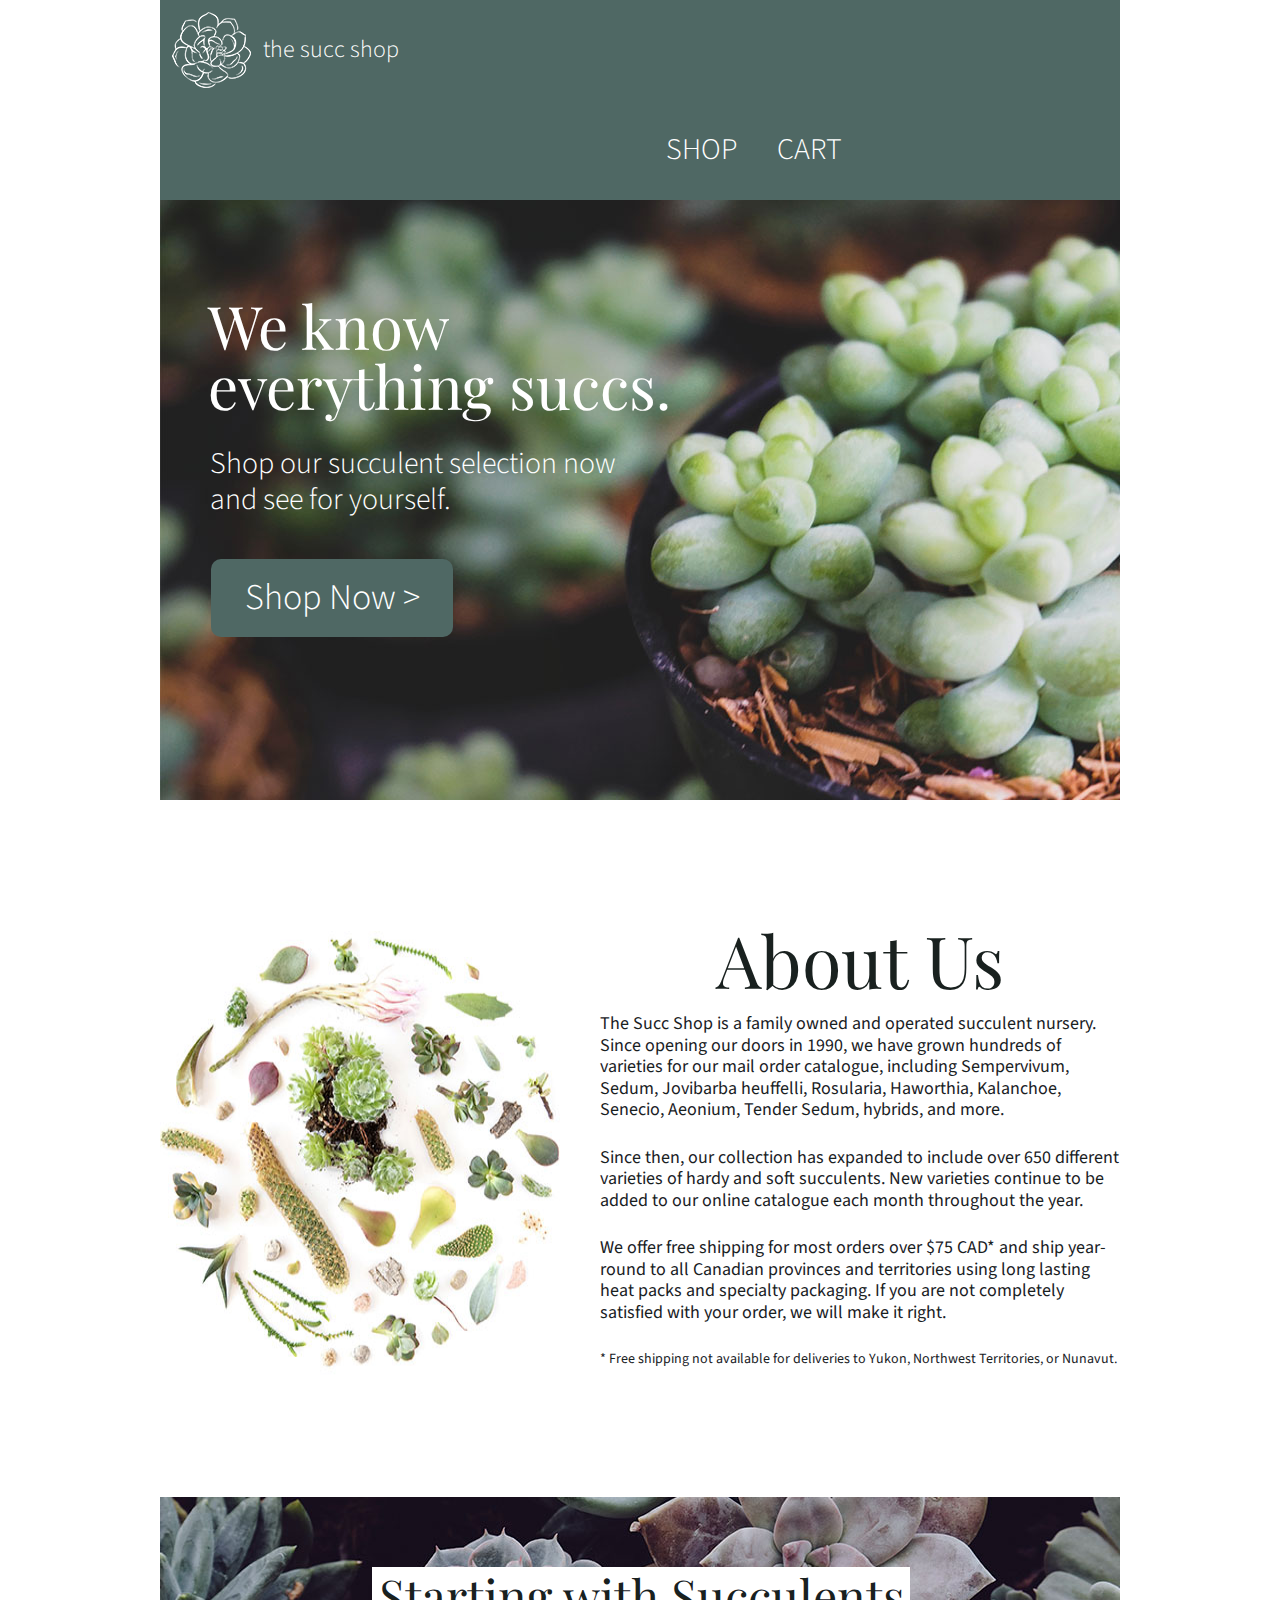
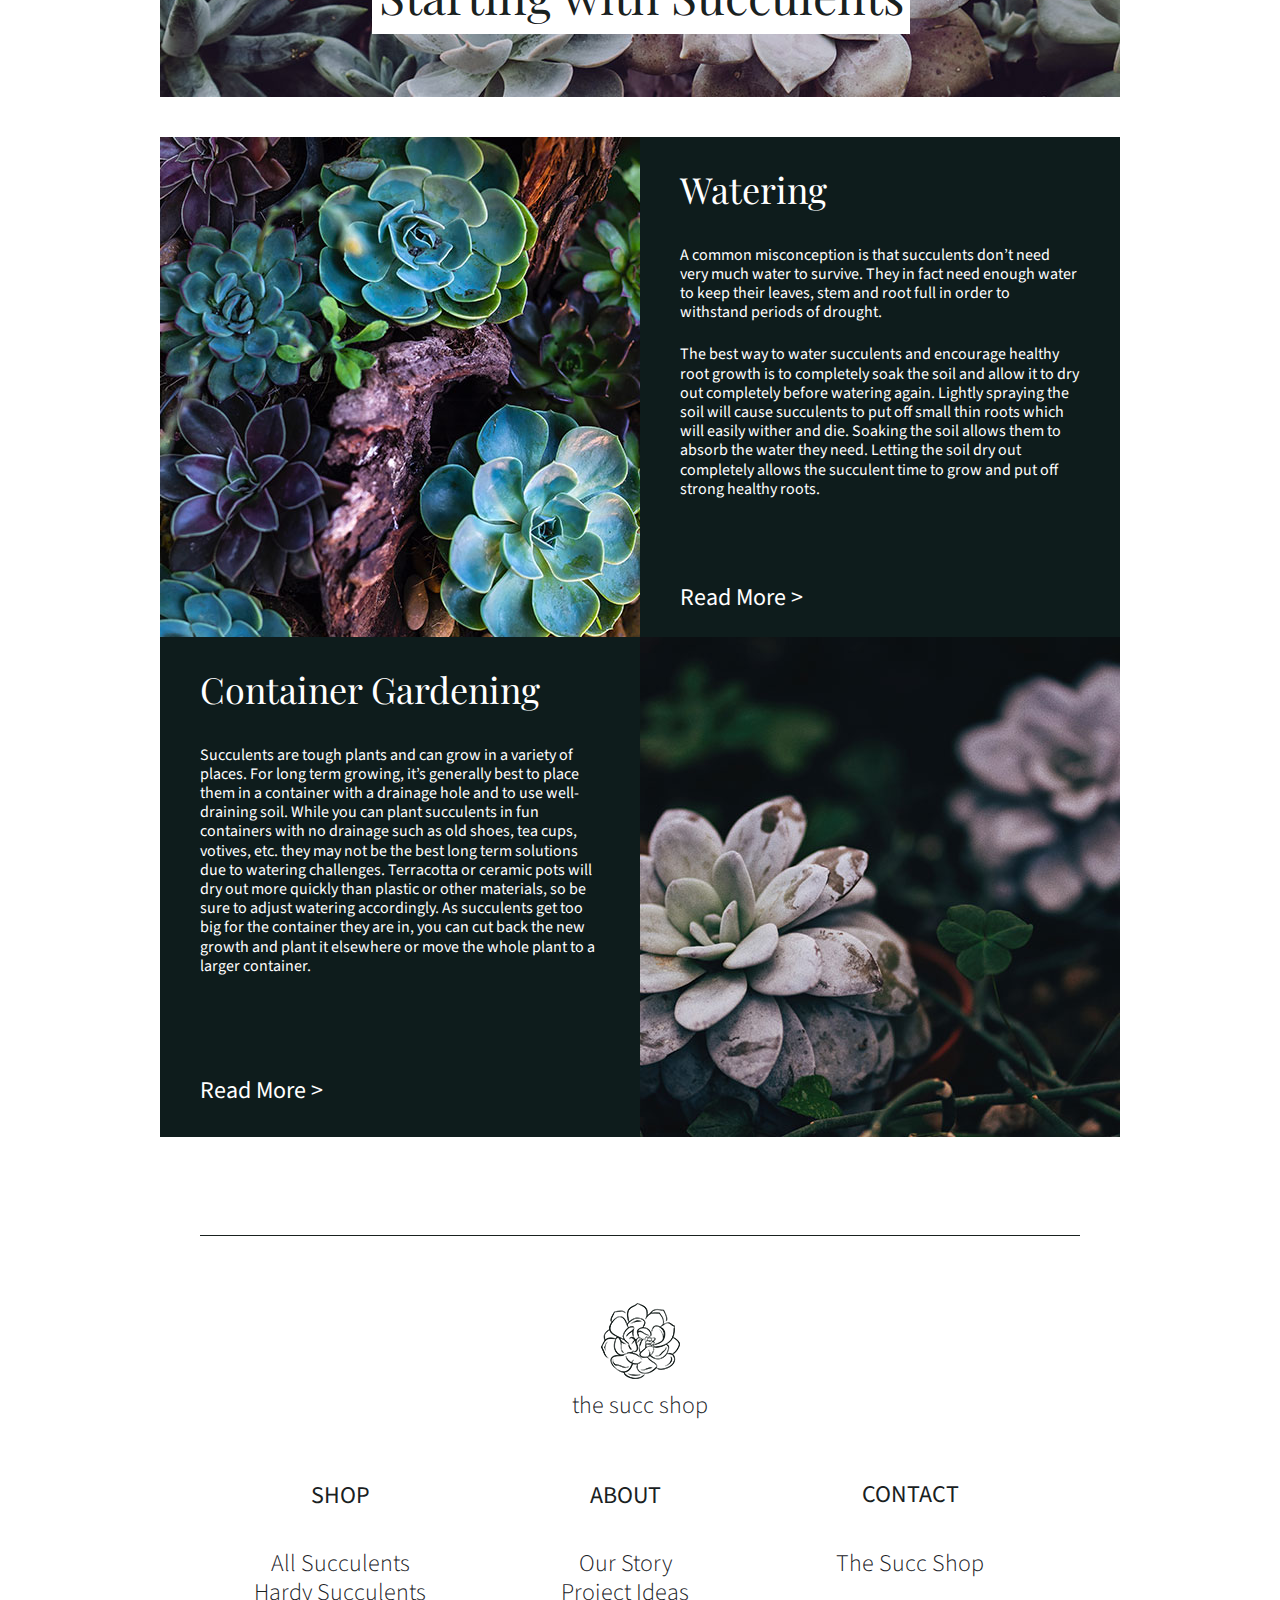
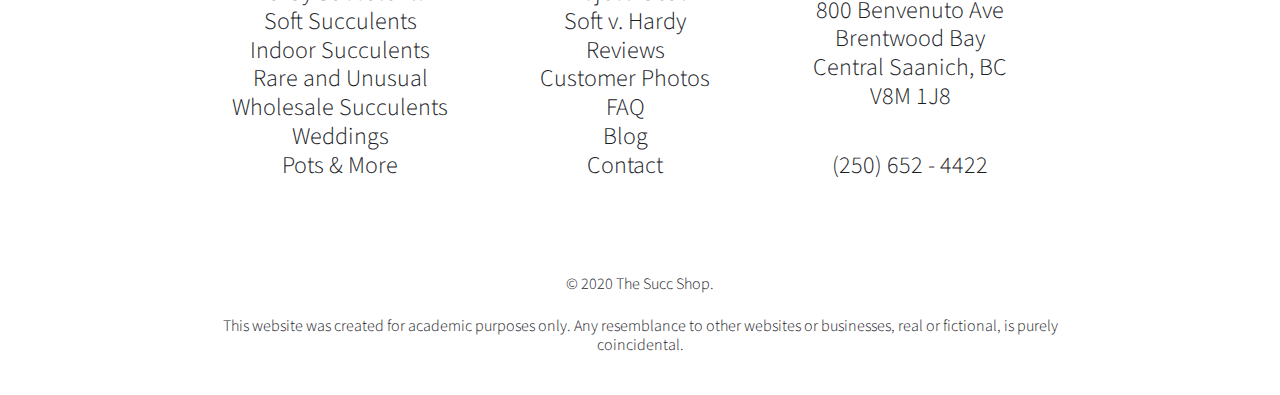
<file: index.html>
<!DOCTYPE html>
<html lang="en-us">

<head>
    <meta charset="UTF-8" />
    <title>the succ shop</title>
    <link rel="stylesheet" type="text/css" href="css/reset.css">
    <link href="https://fonts.googleapis.com/css2?family=Playfair+Display&family=Source+Sans+Pro:wght@300;400&display=swap" rel="stylesheet">
    <link rel="stylesheet" type="text/css" href="css/styles.css">
</head>

<body>
	<div class="container">
		<header>
			<img src="img/logo-light.png" alt="The Succ Shop Light Logo" />
			<h1>the succ shop</h1>
			<nav>
				<h2 class="hidden">Navigation</h2>
				<ul>
					<li><a href="shop.html">SHOP</a></li>
					<li><a href="cart.html">CART</a></li>
				</ul>
			</nav>
		</header>
		<main>
			<section class="banner">
				<h2>We know everything succs.</h2>
				<p>Shop our succulent selection now and see for yourself.</p>
				<a href="shop.html">Shop Now  ></a>
			</section>
			<section class="about-us">
				<img src="img/about-us.jpg" alt="Succulent Varieties" />
				<div>
					<h2>About Us</h2>
					<p>
						The Succ Shop is a family owned and operated succulent nursery. Since opening our doors in 1990, we have grown hundreds of varieties for our mail order catalogue, including Sempervivum, Sedum, Jovibarba heuffelli, Rosularia, Haworthia, Kalanchoe, Senecio, Aeonium, Tender Sedum, hybrids, and more.
					</p>
					<p>
						Since then, our collection has expanded to include over 650 different varieties of hardy and soft succulents. New varieties continue to be added to our online catalogue each month throughout the year.
					</p>
					<p>
						We offer free shipping for most orders over $75 CAD* and ship year-round to all Canadian provinces and territories using long lasting heat packs and specialty packaging. If you are not completely satisfied with your order, we will make it right.
					</p>
					<aside>
						<h3 class="hidden">Shipping Note</h3>
						<p>
							* Free shipping not available for deliveries to Yukon, Northwest Territories, or Nunavut.
						</p>
					</aside>
				</div>
			</section>
			<section>
				<div class="starting">
					<div>
						<h2>Starting with Succulents</h2>
					</div>
				</div>
				<article>
					<div>
						<img src="img/article-1.jpg" alt="Watering Succulents Image">
					</div>
					<div class="article-text">
						<h3>Watering</h3>
						<p>
							A common misconception is that succulents don’t need very much water to survive. They in fact need enough water to keep their leaves, stem and root full in order to withstand periods of drought.
						</p>
						<p class="article1-bottom">
							The best way to water succulents and encourage healthy root growth is to completely soak the soil and allow it to dry out completely before watering again. Lightly spraying the soil will cause succulents to put off small thin roots which will easily wither and die. Soaking the soil allows them to absorb the water they need. Letting the soil dry out completely allows the succulent time to grow and put off strong healthy roots.
						</p>
						<a href="#">Read More   ></a>
					</div>
				</article>
				<article>
					<div class="article-text">
						<h3>Container Gardening</h3>
						<p class="article2-bottom">
							Succulents are tough plants and can grow in a variety of places. For long term growing, it’s generally best to place them in a container with a drainage hole and to use well-draining soil. While you can plant succulents in fun containers with no drainage such as old shoes, tea cups, votives, etc. they may not be the best long term solutions due to watering challenges. Terracotta or ceramic pots will dry out more quickly than plastic or other materials, so be sure to adjust watering accordingly. As succulents get too big for the container they are in, you can cut back the new growth and plant it elsewhere or move the whole plant to a larger container.
						</p>
						<a href="#">Read More   ></a>
					</div>
					<div>
						<img src="img/article-2.jpg" alt="Container Gardening Image">
					</div>
				</article>
			</section>
		</main>
		<footer>
			<img src="img/logo-dark.png" alt="The Succ Shop Dark Logo" />
			<h2 class="footer-title">the succ shop</h2>
			<div>
				<section>
					<h3>SHOP</h3>
					<ul>
						<li><a href="#">All Succulents</a></li>
						<li><a href="#">Hardy Succulents</a></li>
						<li><a href="#">Soft Succulents</a></li>
						<li><a href="#">Indoor Succulents</a></li>
						<li><a href="#">Rare and Unusual</a></li>
						<li><a href="#">Wholesale Succulents</a></li>
						<li><a href="#">Weddings</a></li>
						<li><a href="#">Pots & More</a></li>
					</ul>
				</section>
				<section>
					<h3>ABOUT</h3>
					<ul>
						<li><a href="#">Our Story</a></li>
						<li><a href="#">Project Ideas</a></li>
						<li><a href="#">Soft v. Hardy</a></li>
						<li><a href="#">Reviews</a></li>
						<li><a href="#">Customer Photos</a></li>
						<li><a href="#">FAQ</a></li>
						<li><a href="#">Blog</a></li>
						<li><a href="#">Contact</a></li>
					</ul>
				</section>
				<section>
					<h3>CONTACT</h3>
					<div>
						<p>The Succ Shop</p>
						<div class="address">
							<p>800 Benvenuto Ave</p>
							<p>Brentwood Bay</p>
							<p>Central Saanich, BC</p>
							<p>V8M 1J8</p>
						</div>
						<p>(250) 652 - 4422</p>
					</div>
				</section>
			</div>
			<p class="copyright">&copy; 2020 The Succ Shop.</p>
			<p>
				This website was created for academic purposes only. Any resemblance to other websites or businesses, real or fictional, is purely coincidental.
			</p>
		</footer>
	</div>
</body>

</html>
</file>
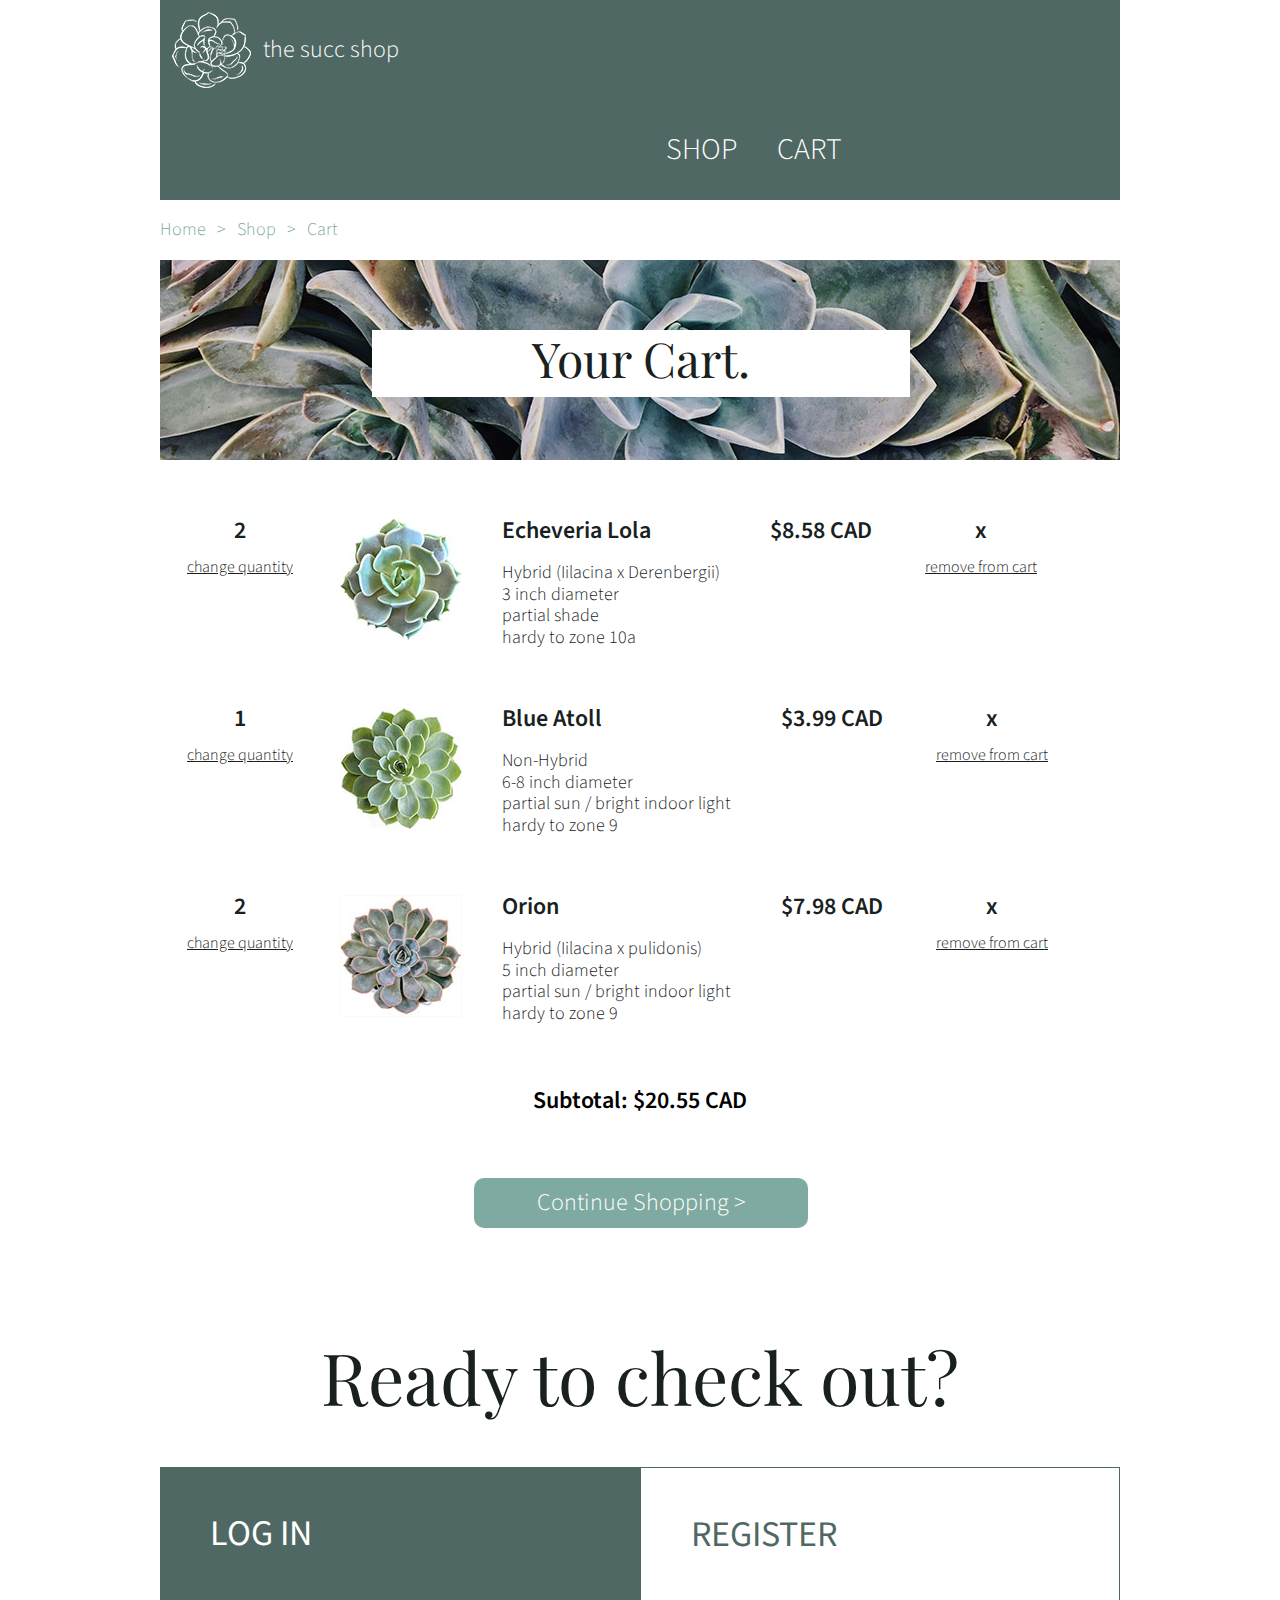
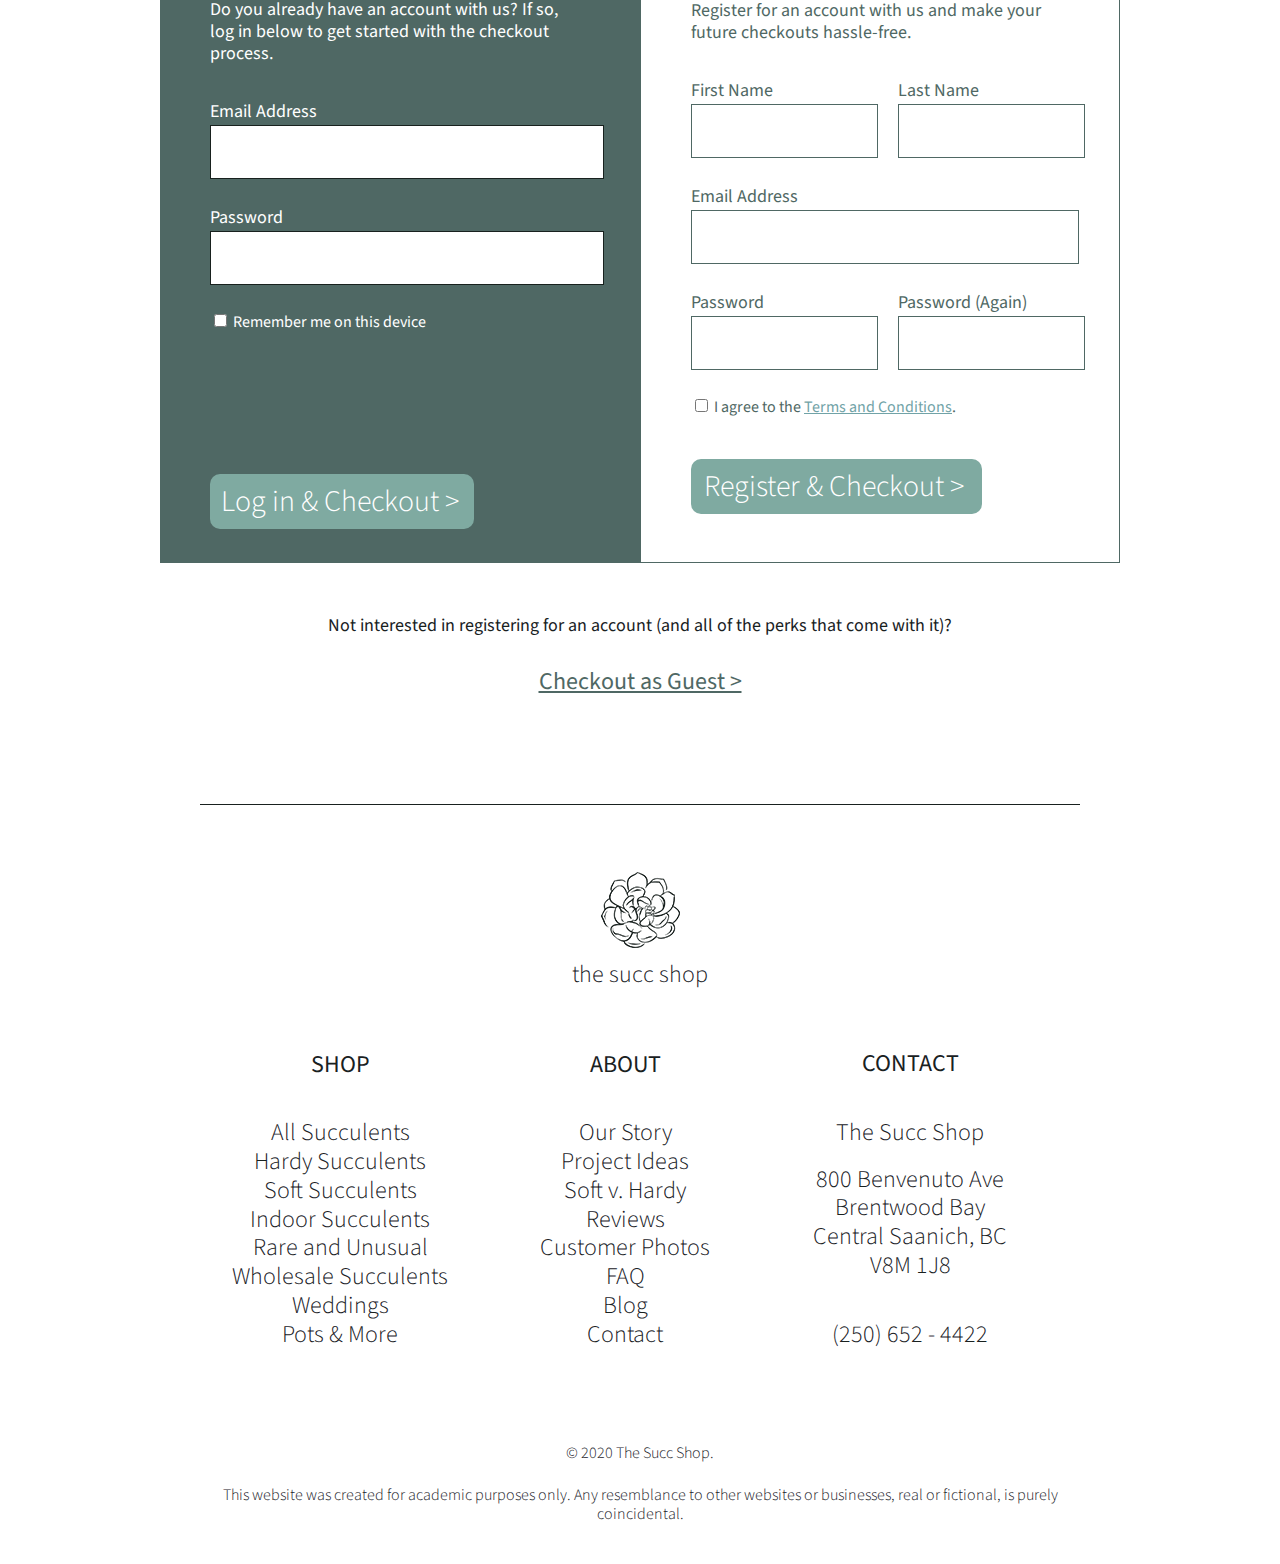
<file: cart.html>
<!DOCTYPE html>
<html lang="en-us">

<head>
    <meta charset="UTF-8" />
    <title>the succ shop</title>
    <link rel="stylesheet" type="text/css" href="css/reset.css">
    <link href="https://fonts.googleapis.com/css2?family=Playfair+Display&family=Source+Sans+Pro:wght@300;400;600&display=swap" rel="stylesheet">
    <link rel="stylesheet" type="text/css" href="css/styles-cart.css">
</head>

<body>
	<div class="container">
		<header>
			<img src="img/logo-light.png" alt="The Succ Shop Light Logo" />
			<h1>the succ shop</h1>
			<nav>
				<h2 class="hidden">Navigation</h2>
				<ul>
					<li><a href="shop.html">SHOP</a></li>
					<li><a href="cart.html">CART</a></li>
				</ul>
			</nav>
		</header>
		<main>
			<nav class="breadcrumb">
				<h2 class="hidden">Links</h2>
					<ul>
						<li><a href="index.html">Home</a></li>
						<li>></li>
						<li><a href="shop.html">Shop</a></li>
						<li>></li>
						<li><a href="cart.html">Cart</a></li>
					</ul>
			</nav>
			<section>
				<div class="your-cart">
					<div>
						<h2>Your Cart.</h2>
					</div>
				</div>
				<div class="item-row">
					<div class="qty">
						<p class="number">2</p>
						<p class="change"><a href="#">change quantity</a></p>
					</div>
					<div class="item">
						<img src="img/cart/lola.jpg" alt="Echeveria Lola" />
					</div>
					<div class="item-info">
						<p class="title">Echeveria Lola</p>
						<p class="info">
							Hybrid (Iilacina x Derenbergii)
						</p>
						<p class="info">
							3 inch diameter
						</p>
						<p class="info">
							partial shade
						</p>
						<p class="info">
							hardy to zone 10a
						</p>
					</div>
					<div class="price">
						<p>$8.58 CAD</p>
					</div>
					<div class="delete">
						<p class="x">x</p>
						<p class="remove"><a href="#">remove from cart</a></p>
					</div>
				</div>
				<div class="item-row">
					<div class="qty">
						<p class="number">1</p>
						<p class="change"><a href="#">change quantity</a></p>
					</div>
					<div class="item">
						<img src="img/cart/blue-atoll.jpg" alt="Blue Atoll" />
					</div>
					<div class="item-info">
						<p class="title">Blue Atoll</p>
						<p class="info">
							Non-Hybrid
						</p>
						<p class="info">
							6-8 inch diameter
						</p>
						<p class="info">
							partial sun / bright indoor light
						</p>
						<p class="info">
							hardy to zone 9
						</p>
					</div>
					<div class="price">
						<p>$3.99 CAD</p>
					</div>
					<div class="delete">
						<p class="x">x</p>
						<p class="remove"><a href="#">remove from cart</a></p>
					</div>
				</div>
				<div class="item-row">
					<div class="qty">
						<p class="number">2</p>
						<p class="change"><a href="#">change quantity</a></p>
					</div>
					<div class="item">
						<img src="img/cart/orion.jpg" alt="Orion" />
					</div>
					<div class="item-info">
						<p class="title">Orion</p>
						<p class="info">
							Hybrid (Iilacina x pulidonis)
						</p>
						<p class="info">
							5 inch diameter
						</p>
						<p class="info">
							partial sun / bright indoor light
						</p>
						<p class="info">
							hardy to zone 9
						</p>
					</div>
					<div class="price">
						<p>$7.98 CAD</p>
					</div>
					<div class="delete">
						<p class="x">x</p>
						<p class="remove"><a href="#">remove from cart</a></p>
					</div>
				</div>
				<div class="subtotal">
					<p>Subtotal: $20.55 CAD</p>
				</div>
				<div class="continue-shopping">
					<p><a href="#">Continue Shopping  ></a></p>
				</div>
			</section>
			<section class="checkout">
				<h2>Ready to check out?</h2>
				<div class="box">
					<div class="log-in">
						<h3>LOG IN</h3>
						<p>
							Do you already have an account with us? If so, log in below to get started with the checkout process.
						</p>
						<form>
							<div class="textbox">
								<div class="email-address">
				        			<label for="login-email">Email Address</label>
				        			<input type="text" id="login-email"/>
				        		</div>
				        		<div class="user-password">
				        			<label for="password">Password</label>
				        			<input type="text" id="password">
				        		</div>
							</div>
			        		<div class="remember">
			        			<input type="checkbox" id="remember-checkbox"/>
			        			<label for="remember-checkbox">Remember me on this device</label>
			        		</div>
			           </form>
			           <p class="login-button"><a href="#">Log in & Checkout  ></a></p>
					</div>
					<div class="register">
						<h3>REGISTER</h3>
						<p>
							Register for an account with us and make your future checkouts hassle-free. 
						</p>
						<form>
							<div class="textbox">
								<div class="names">
					        		<div class="first-name">
					        			<label for="fname">First Name</label>
					        			<input type="text" id="fname"/>
					        		</div>
					        		<div class="last-name">
					        			<label for="lname">Last Name</label>
					        			<input type="text" id="lname">
					        		</div>
				        		</div>
				        		<div class="email-address">
				        			<label for="reg-email">Email Address</label>
				        			<input type="text" id="reg-email"/>
				        		</div>
				        		<div class="passwords">
					        		<div class="user-password">
					        			<label for="new-password">Password</label>
					        			<input type="text" id="new-password">
					        		</div>
					        		<div class="password-verify">
					        			<label for="password-verification">Password (Again)</label>
					        			<input type="text" id="password-verification">
					        		</div>
				        		</div>
			        		</div>
			        		<div class="agree-to-terms">
			        			<input type="checkbox" id="terms"/>
			        			<label for="terms">I agree to the <a href="#">Terms and Conditions</a>.</label>
			        		</div>
			           </form>
			           <p class="register-button"><a href="#">Register & Checkout  ></a></p>
					</div>
				</div>
				<aside>
					<h3 class="hidden">Checkout as Guest</h3>
					Not interested in registering for an account (and all of the perks that come with it)?
				</aside>
				<p class="checkout-guest"><a href="#">Checkout as Guest  ></a></p>
			</section>
		</main>
		<footer>
			<img src="img/logo-dark.png" alt="The Succ Shop Dark Logo" />
			<h2 class="footer-title">the succ shop</h2>
			<div>
				<section>
					<h3>SHOP</h3>
					<ul>
						<li><a href="#">All Succulents</a></li>
						<li><a href="#">Hardy Succulents</a></li>
						<li><a href="#">Soft Succulents</a></li>
						<li><a href="#">Indoor Succulents</a></li>
						<li><a href="#">Rare and Unusual</a></li>
						<li><a href="#">Wholesale Succulents</a></li>
						<li><a href="#">Weddings</a></li>
						<li><a href="#">Pots & More</a></li>
					</ul>
				</section>
				<section>
					<h3>ABOUT</h3>
					<ul>
						<li><a href="#">Our Story</a></li>
						<li><a href="#">Project Ideas</a></li>
						<li><a href="#">Soft v. Hardy</a></li>
						<li><a href="#">Reviews</a></li>
						<li><a href="#">Customer Photos</a></li>
						<li><a href="#">FAQ</a></li>
						<li><a href="#">Blog</a></li>
						<li><a href="#">Contact</a></li>
					</ul>
				</section>
				<section>
					<h3>CONTACT</h3>
					<div>
						<p>The Succ Shop</p>
						<div class="address">
							<p>800 Benvenuto Ave</p>
							<p>Brentwood Bay</p>
							<p>Central Saanich, BC</p>
							<p>V8M 1J8</p>
						</div>
						<p>(250) 652 - 4422</p>
					</div>
				</section>
			</div>
			<p class="copyright">&copy; 2020 The Succ Shop.</p>
			<p>
				This website was created for academic purposes only. Any resemblance to other websites or businesses, real or fictional, is purely coincidental.
			</p>
		</footer>
	</div>
</body>

</html>
</file>
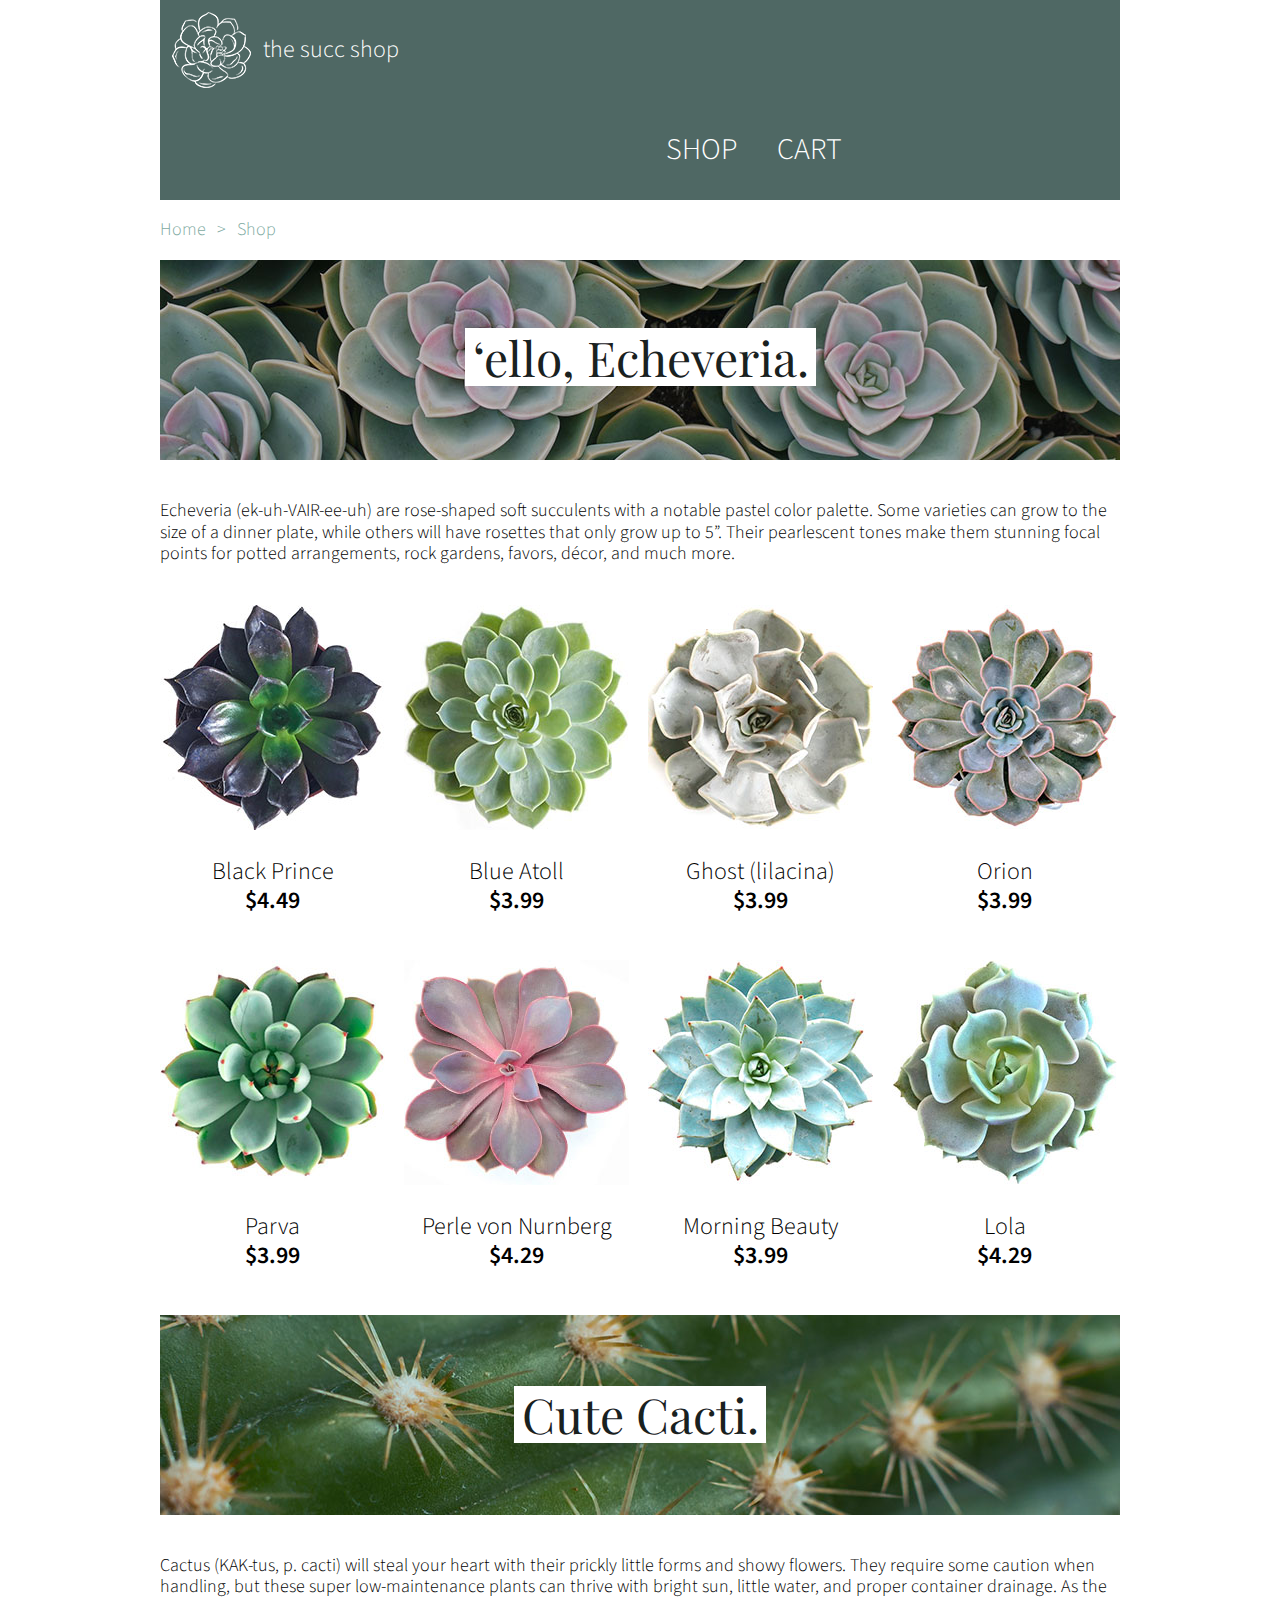
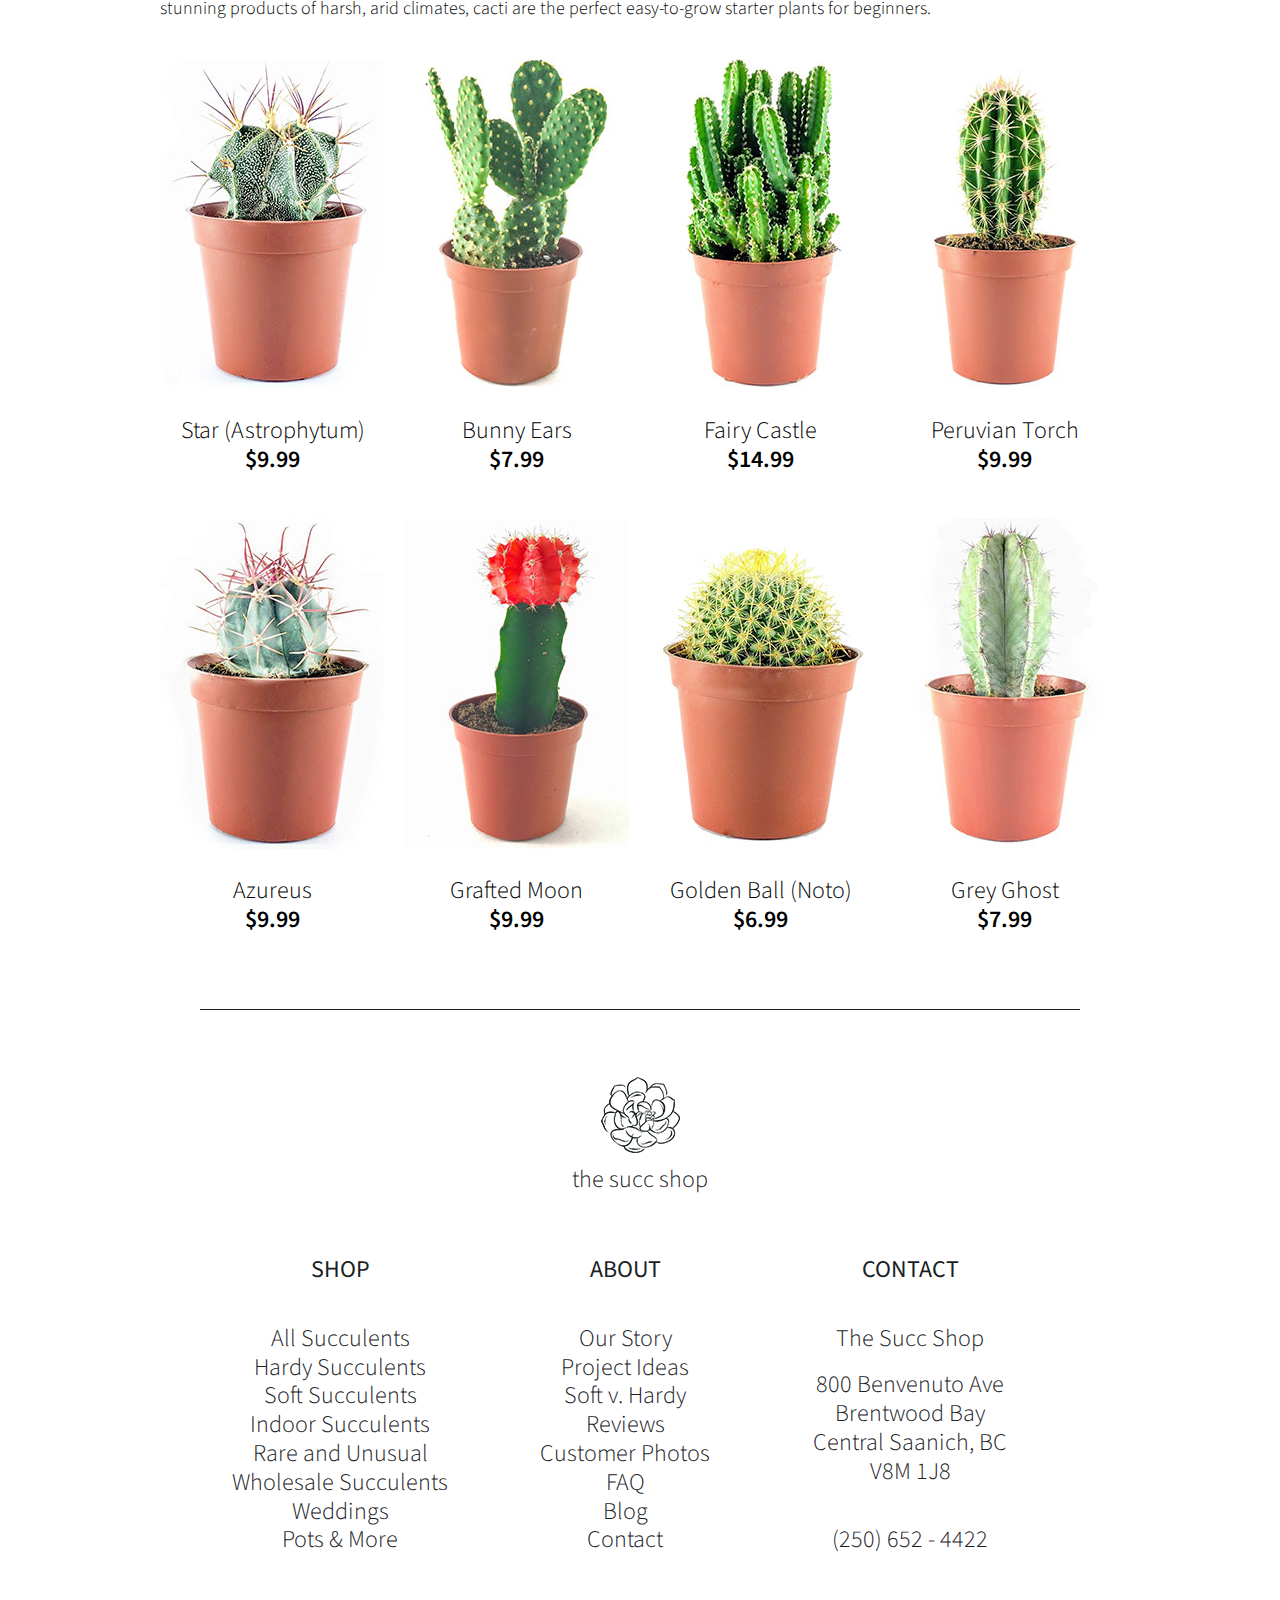
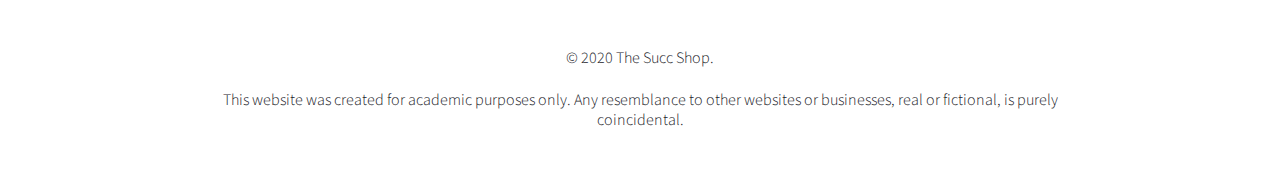
<file: shop.html>
<!DOCTYPE html>
<html lang="en-us">

<head>
    <meta charset="UTF-8" />
    <title>the succ shop</title>
    <link rel="stylesheet" type="text/css" href="css/reset.css">
    <link href="https://fonts.googleapis.com/css2?family=Playfair+Display&family=Source+Sans+Pro:wght@300;400;600&display=swap" rel="stylesheet">
    <link rel="stylesheet" type="text/css" href="css/styles-shop.css">
</head>

<body>
	<div class="container">
		<header>
			<img src="img/logo-light.png" alt="The Succ Shop Light Logo" />
			<h1>the succ shop</h1>
			<nav>
				<h2 class="hidden">Navigation</h2>
				<ul>
					<li><a href="shop.html">SHOP</a></li>
					<li><a href="cart.html">CART</a></li>
				</ul>
			</nav>
		</header>
		<main>
			<nav class="breadcrumb">
				<h2 class="hidden">Links</h2>
					<ul>
						<li><a href="index.html">Home</a></li>
						<li>></li>
						<li><a href="shop.html">Shop</a></li>
					</ul>
			</nav>
			<section>
				<div class="echeveria">
					<div>
						<h2>‘ello, Echeveria.</h2>
					</div>
				</div>
				<p>
					Echeveria (ek-uh-VAIR-ee-uh) are rose-shaped soft succulents with a notable pastel color palette. Some varieties can grow to the size of a dinner plate, while others will have rosettes that only grow up to 5”. Their pearlescent tones make them stunning focal points for potted arrangements, rock gardens, favors, décor, and much more.
				</p>
				<div class="succulents">
					<div class="item">
						<img src="img/shop/black-prince.jpg" alt="Black Prince" />
						<p>Black Prince</p>
						<p class="price">$4.49</p>
					</div>
					<div class="item">
						<img src="img/shop/blue-atoll.jpg" alt="Blue Atoll" />
						<p>Blue Atoll</p>
						<p class="price">$3.99</p>
					</div>
					<div class="item">
						<img src="img/shop/ghost.jpg" alt="Ghost (lilacina)" />
						<p>Ghost (lilacina)</p>
						<p class="price">$3.99</p>
					</div>
					<div class="item-last">
						<img src="img/shop/orion.jpg" alt="Orion" />
						<p>Orion</p>
						<p class="price">$3.99</p>
					</div>
					<div class="item">
						<img src="img/shop/parva.jpg" alt="Parva" />
						<p>Parva</p>
						<p class="price">$3.99</p>
					</div>
					<div class="item">
						<img src="img/shop/perle-von-nurnberg.jpg" alt="Perle von Nurnberg" />
						<p>Perle von Nurnberg</p>
						<p class="price">$4.29</p>
					</div>
					<div class="item">
						<img src="img/shop/morning-beauty.jpg" alt="Morning Beauty" />
						<p>Morning Beauty</p>
						<p class="price">$3.99</p>
					</div>
					<div class="item-last">
						<img src="img/shop/lola.jpg" alt="Lola" />
						<p>Lola</p>
						<p class="price">$4.29</p>
					</div>
				</div>
			</section>
			<section>
				<div class="cute-cacti">
					<div>
						<h2>Cute Cacti.</h2>
					</div>
				</div>
				<p>
					Cactus (KAK-tus, p. cacti) will steal your heart with their prickly little forms and showy flowers. They require some caution when handling, but these super low-maintenance plants can thrive with bright sun, little water, and proper container drainage. As the stunning products of harsh, arid climates, cacti are the perfect easy-to-grow starter plants for beginners.
				</p>
				<div class="cacti">
					<div class="item">
						<img src="img/shop/star.jpg" alt="Star" />
						<p>Star (Astrophytum)</p>
						<p class="price">$9.99</p>
					</div>
					<div class="item">
						<img src="img/shop/bunny-ears.jpg" alt="Bunny Ears" />
						<p>Bunny Ears</p>
						<p class="price">$7.99</p>
					</div>
					<div class="item">
						<img src="img/shop/fairy-castle.jpg" alt="Fairy Castle" />
						<p>Fairy Castle</p>
						<p class="price">$14.99</p>
					</div>
					<div class="item-last">
						<img src="img/shop/peruvian-torch.jpg" alt="Peruvian Torch" />
						<p>Peruvian Torch</p>
						<p class="price">$9.99</p>
					</div>
					<div class="item">
						<img src="img/shop/azureus.jpg" alt="Azureus" />
						<p>Azureus</p>
						<p class="price">$9.99</p>
					</div>
					<div class="item">
						<img src="img/shop/grafted-moon.jpg" alt="Grafted Moon" />
						<p>Grafted Moon</p>
						<p class="price">$9.99</p>
					</div>
					<div class="item">
						<img src="img/shop/golden-ball.jpg" alt="Golden Ball (Noto)" />
						<p>Golden Ball (Noto)</p>
						<p class="price">$6.99</p>
					</div>
					<div class="item-last">
						<img src="img/shop/grey-ghost.jpg" alt="Grey Ghost" />
						<p>Grey Ghost</p>
						<p class="price">$7.99</p>
					</div>
				</div>
			</section>
		</main>
		<footer>
			<img src="img/logo-dark.png" alt="The Succ Shop Dark Logo" />
			<h2 class="footer-title">the succ shop</h2>
			<div>
				<section>
					<h3>SHOP</h3>
					<ul>
						<li><a href="#">All Succulents</a></li>
						<li><a href="#">Hardy Succulents</a></li>
						<li><a href="#">Soft Succulents</a></li>
						<li><a href="#">Indoor Succulents</a></li>
						<li><a href="#">Rare and Unusual</a></li>
						<li><a href="#">Wholesale Succulents</a></li>
						<li><a href="#">Weddings</a></li>
						<li><a href="#">Pots & More</a></li>
					</ul>
				</section>
				<section>
					<h3>ABOUT</h3>
					<ul>
						<li><a href="#">Our Story</a></li>
						<li><a href="#">Project Ideas</a></li>
						<li><a href="#">Soft v. Hardy</a></li>
						<li><a href="#">Reviews</a></li>
						<li><a href="#">Customer Photos</a></li>
						<li><a href="#">FAQ</a></li>
						<li><a href="#">Blog</a></li>
						<li><a href="#">Contact</a></li>
					</ul>
				</section>
				<section>
					<h3>CONTACT</h3>
					<div>
						<p>The Succ Shop</p>
						<div class="address">
							<p>800 Benvenuto Ave</p>
							<p>Brentwood Bay</p>
							<p>Central Saanich, BC</p>
							<p>V8M 1J8</p>
						</div>
						<p>(250) 652 - 4422</p>
					</div>
				</section>
			</div>
			<p class="copyright">&copy; 2020 The Succ Shop.</p>
			<p>
				This website was created for academic purposes only. Any resemblance to other websites or businesses, real or fictional, is purely coincidental.
			</p>
		</footer>
	</div>
</body>

</html>
</file>
<file: css/styles.css>
body {
	background-color: white;
}
 
.container {
	margin:0 auto;
	width:960px;
	font-size: 100%;
	line-height: 1.5;
}

.hidden{
	position: absolute;
	overflow: hidden;
	clip: rect(0 0 0 0);
	height: 1px; width: 1px;
	margin: -1px; padding: 0; border: 0;
}

a{
	text-decoration:none;
}

header img{
	height:76px;
	margin:12px;
}

header{
	display:flex;
	flex-wrap:wrap;
	background-color:#4f6864;
	color:#fff;
	font-family: 'Source Sans Pro', sans-serif;
	font-weight:300;
	line-height:100px;
}

header h1{
	font-size:24px;
}

header nav{
	margin-left:466px;
}

header a:hover{
	border-bottom:2px solid #fff;
}

nav a{
	color:#fff;
}

nav ul{
	display:flex;
	flex-wrap:wrap;
	padding-right:42px;
}

nav li{
	font-size:30px;
	margin-left:40px;
}

.banner{
	background-image:url(../img/banner.jpg);
	color:#fff;
}

.banner h2{
	font-family: 'Playfair Display', serif;
	font-size:60px;
	line-height:60px;
	padding-top:95px;
	padding-left:48px;
	width:510px;
}

.banner p{
	font-family: 'Source Sans Pro', sans-serif;
	font-size:30px;
	font-weight:300;
	margin-top:31px;
	padding-left:50px;
	line-height:36px;
	width:458px;
}

.banner a{
	display:inline-block;
	font-family: 'Source Sans Pro', sans-serif;
	font-weight:300;
	font-size:36px;
	color:#fff;
	background-color:#4f6864;
	text-align:center;
	padding:12px 33px 12px 34px;
	border-radius:10px;
	margin:41px 0px 163px 51px;
}

.banner a:hover{
	text-decoration:underline;
}

.about-us{
	display:flex;
	flex-wrap:wrap;
	margin-top:105px;
	margin-bottom:100px;
}

.about-us img{
	width:400px;
}

.about-us div{
	width:520px;
	margin-left:40px;
	color:#19211f;
}

.about-us div h2{
	text-align:center;
	font-size:72px;
	font-family: 'Playfair Display', serif;
}

.about-us div p{
	font-family: 'Source Sans Pro', sans-serif;
	font-size:18px;
	line-height:21.5px;
	margin-bottom:26px;
}

.about-us div aside p{
	font-family: 'Source Sans Pro', sans-serif;
	font-size:14px;
}

.starting{
	background-image:url(../img/starting-with-succulents.jpg);
	padding:70px 210px 63px 212px;
	margin-bottom:40px;
}

.starting div{
	width:538px;
	height:67px;
	background-color:#fff;
}

.starting h2{
	font-family: 'Playfair Display', serif;
	color:#19211f;
	font-size:48px;
	text-align:center;
	line-height:57.6px
}

main section article{
	display:flex;
	flex-wrap:wrap;
}

main section article div{
	width:480px;
	height:500px;
	background-color:#0e1c1c;
}

.article-text h3, .article-text p, .article-text a{
	padding-left:40px;
	color:white;
}

.article-text h3{
	font-family: 'Playfair Display', serif;
	font-size:36px;
	padding-top:25px;
	margin-bottom:30px;
}

.article-text p{
	font-family: 'Source Sans Pro', sans-serif;
	font-size:16px;
	padding-right:40px;
	margin-top:23px;
	line-height:19.2px;
}

.article-text a{
	color:#fff;
	font-family: 'Source Sans Pro', sans-serif;
	font-size:24px;
}

.article-text a:hover{
	text-decoration:underline;
}

.article1-bottom{
	margin-bottom:81px;
}

.article2-bottom{
	margin-bottom:97px;
}

footer{
	width:880px;
	margin:98px 40px 40px 40px;
	border-top:1px solid #19211f;
	color:#19211f;
	font-family: 'Source Sans Pro', sans-serif;
	font-size:24px;
	line-height:28.8px;
}

footer img{
	margin:67px auto 13px auto;
	display:block;
}

.footer-title{
	text-align:center;
	font-weight:300;	
}

footer > div{
	margin-top:61px;
	margin-bottom:94px;
}

footer section{
	display:inline-block;
	text-align:center;
	width:280px;
}

footer ul{
	margin-top:40px;
}

footer ul, footer p{
	font-weight:300;
}

footer section > div > p{
	margin-top:40px;
}

.address{
	margin-top:17.8px;
}

footer a{
	color:#19211f;
}

footer a:hover{
	text-decoration:underline;
}

footer > p{
	text-align:center;
	font-size:16px;
	line-height:19.2px;
}

.copyright{
	margin-bottom:23px;
}
</file>
<file: css/styles-cart.css>
body {
	background-color: white;
}
 
.container {
	margin:0 auto;
	width:960px;
	font-size: 100%;
	line-height: 1.5;
}

.hidden{
	position: absolute;
	overflow: hidden;
	clip: rect(0 0 0 0);
	height: 1px; width: 1px;
	margin: -1px; padding: 0; border: 0;
}

a{
	text-decoration:none;
}

header img{
	height:76px;
	margin:12px;
}

header{
	display:flex;
	flex-wrap:wrap;
	background-color:#4f6864;
	color:#fff;
	font-family: 'Source Sans Pro', sans-serif;
	font-weight:300;
	line-height:100px;
}

header h1{
	font-size:24px;
}

header nav{
	margin-left:466px;
}

header a:hover{
	border-bottom:2px solid #fff;
}

nav a{
	color:#fff;
}

nav ul{
	display:flex;
	flex-wrap:wrap;
	padding-right:42px;
}

nav li{
	font-size:30px;
	margin-left:40px;
}

.breadcrumb ul{
	display:flex;
	flex-wrap:wrap;
	font-family: 'Source Sans Pro', sans-serif;
	font-weight:300;
	font-size:18px;
	color:#7eaaa1;
	line-height:60px;
}

.breadcrumb li, .breadcrumb p{
	font-size:18px;
	margin-right:11px;
	margin-left:0px;
}

/*links did not have an underline in the psd, nor were they shown hoverstates*/
.breadcrumb a{
	font-size:18px;
	color:#7eaaa1;
}

.your-cart{
	background-image:url(../img/cart/your-cart.jpg);
	padding:70px 210px 63px 212px;
	margin-bottom:59px;
}

.your-cart div{
	width:538px;
	height:67px;
	background-color:#fff;
}

.your-cart h2{
	font-family: 'Playfair Display', serif;
	color:#19211f;
	font-size:48px;
	text-align:center;
	line-height:57.6px
}

/*Not horizontally centered in page despite following PSD measurements*/
.item-row{
	display:flex;
	flex-wrap:wrap;
	margin-bottom:62px;
	font-family: 'Source Sans Pro', sans-serif;
	color:#18211e;
	margin-bottom:14px;
}

.item-row div{
	margin:0px 20px 45px 20px;
}

.qty, .price, .delete, .subtotal, .continue-shopping{
	text-align:center;
}

.item-row a{
	color:#18211e;
	text-decoration:underline;
}

.number{
	font-weight:600;
	font-size:24px;
	margin-bottom:16px;
	line-height:24px;
	height:24px;
}

.change{
	font-weight:300;
	font-size:16px;
	line-height:16px;
	height:16px;
}

.qty{
	padding:0px 7px 0px 7px;
}

.item-info{
	margin-right:68px;
}

.title, .price{
	line-height:24px;
	height:24px;
	font-weight:600;
	font-size:24px;
}

.title{
	margin-bottom:19px;
}

.info{
	line-height:21.5px;
	font-weight:300;
	font-size:18px;
}

.price{
	padding: 0px 9px 0px 10px;
}

.delete{
	padding:0px 4px;
}

.x{
	font-weight:600;
	font-size:24px;
	margin-bottom:16px;
	line-height:24px;
	height:24px;
}

.remove{
	font-weight:300;
	font-size:16px;
	line-height:16px;
	height:16px;
}

.subtotal, .continue-shopping a{
	font-family: 'Source Sans Pro', sans-serif;
}

.subtotal{
	font-weight:600;
	font-size:24px;
	margin-bottom:59px;
}

.continue-shopping{
	background-color:#7faaa1;
	width:334px;
	height:50px;
	border-radius:10px;
	margin:0px 313px 94px 314px;
}

.continue-shopping a{
	color:#fff;
	font-weight:300;
	font-size:24px;
	line-height:50px;
}

.continue-shopping a:hover{
	text-decoration:underline;
}

.checkout{
	font-family: 'Source Sans Pro', sans-serif;
	font-weight:400;
}

.box{
	display:flex;
	flex-wrap:wrap;
}

.box a:hover{
	text-decoration:underline;
}

.checkout > h2{
	text-align:center;
	color:#18211e;
	font-family: 'Playfair Display', serif;
	font-size:72px;
	margin-bottom:37px;
}

.checkout div h3{
	font-size:36px;
	margin:40px 0px 38px 50px; /*Top margin should be 60px if following precise photoshop measurements, but placing a 60px top margin pushes everything down in the box further than how they should look. 40px was settled to "vertically center" everything in the log in and register boxes.*/
}

.log-in{
	width:480px;
	height:696px;
	background-color:#4f6864;
	color:#fff;
}

.log-in a{
	color:#fff;
}

.register{
	width:478px;
	height:694px;
	background-color:#fff;
	border:1px solid #4f6864;
	color:#4f6864;
}

.register a{
	color:#4f6864;
}

.log-in p, .log-in form, .register p{
	margin-left:50px;
	margin-right:59px;
}

/*Had to remove right margin otherwise the input boxes for names and passwords would wrap into the next line*/
.register form{
	margin-left:50px;
}

.log-in p, .register p{
	font-size:18px;
	line-height:22px;
	margin-bottom:33px;
}

.names, .passwords{
	display:flex;
	flex-wrap:wrap;
}

.textbox label{
	display:block;
	font-size:18px;
}

.textbox input{
	margin-bottom:25px;
	height:50px;
	font-size:18px;
	font-family: 'Source Sans Pro', sans-serif;
}

.log-in .textbox input{
	width:380px;
	border:1px solid #18211e;
	padding-left:10px;
}

.names input, .passwords input{
	border:1px solid #4f6864;
	width:181px;
}

.first-name input, .user-password input{
	margin-right:20px;
}

.email-address input {
	border:1px solid #4f6864;
	width:382px;
}

.login-button{
	margin-top:140px;
	width:264.16px;
}

.register-button{
	margin-top:40px;
	width:291px;
}

.login-button a, .register-button a{
	color:#fff;
	line-height:55px;
	font-weight:300;
	font-size:30px;
}

.login-button a{
	margin-left:11px;
}

.register-button a{
	margin-left:13px;
}

.login-button, .register-button{
	height:55px;
	color:#fff;
	background-color:#7faaa1;
	border-radius:10px;
}

.agree-to-terms a{
	color:#71a3a7;
	text-decoration:underline;
}

.checkout aside, .checkout-guest{
	text-align:center;
}

.checkout aside{
	margin-top:49px;
	font-family: 'Source Sans Pro', sans-serif;
	font-size:18px;
	color:#18211e;
}

.checkout-guest{
	margin-top:24.5px;
}

.checkout-guest a{
	color:#4f6864;
	font-family: 'Source Sans Pro', sans-serif;
	font-size:24px;
	text-decoration:underline;
}

footer{
	width:880px;
	margin:104px 40px 40px 40px;
	border-top:1px solid #19211f;
	color:#19211f;
	font-family: 'Source Sans Pro', sans-serif;
	font-size:24px;
	line-height:28.8px;
}

footer img{
	margin:67px auto 13px auto;
	display:block;
}

.footer-title{
	text-align:center;
	font-weight:300;	
}

footer > div{
	margin-top:61px;
	margin-bottom:94px;
}

footer section{
	display:inline-block;
	text-align:center;
	width:280px;
}

footer ul{
	margin-top:40px;
}

footer ul, footer p{
	font-weight:300;
}

footer section > div > p{
	margin-top:40px;
}

.address{
	margin-top:17.8px;
}

footer a{
	color:#19211f;
}

footer a:hover{
	text-decoration:underline;
}

footer > p{
	text-align:center;
	font-size:16px;
	line-height:19.2px;
}

.copyright{
	margin-bottom:23px;
}
</file>
<file: css/styles-shop.css>
body {
	background-color: white;
}
 
.container {
	margin:0 auto;
	width:960px;
	font-size: 100%;
	line-height: 1.5;
}

.hidden{
	position: absolute;
	overflow: hidden;
	clip: rect(0 0 0 0);
	height: 1px; width: 1px;
	margin: -1px; padding: 0; border: 0;
}

a{
	text-decoration:none;
}

header img{
	height:76px;
	margin:12px;
}

header{
	display:flex;
	flex-wrap:wrap;
	background-color:#4f6864;
	color:#fff;
	font-family: 'Source Sans Pro', sans-serif;
	font-weight:300;
	line-height:100px;
}

header h1{
	font-size:24px;
}

header nav{
	margin-left:466px;
}

header a:hover{
	border-bottom:2px solid #fff;
}

nav a{
	color:#fff;
}

nav ul{
	display:flex;
	flex-wrap:wrap;
	padding-right:42px;
}

nav li{
	font-size:30px;
	margin-left:40px;
}

.breadcrumb ul{
	display:flex;
	flex-wrap:wrap;
	font-family: 'Source Sans Pro', sans-serif;
	font-weight:300;
	font-size:18px;
	color:#7eaaa1;
	line-height:60px;
}

.breadcrumb li, .breadcrumb p{
	font-size:18px;
	margin-right:11px;
	margin-left:0px;
}

.breadcrumb a{
	font-size:18px;
	color:#7eaaa1;
}

.echeveria{
	background-image:url(../img/shop/echeveria.jpg);
	padding:68px 304px 74px 305px;
	margin-bottom:40px;
}

.echeveria div{
	width:351px;
	height:58px;
	background-color:#fff;
}

.cute-cacti{
	background-image:url(../img/shop/cacti.jpg);
	padding:71px 354px 72px 354px;
	margin-bottom:40px;
}

.cute-cacti div{
	width:252px;
	height:57px;
	background-color:#fff;
}

.echeveria h2, .cute-cacti h2{
	font-family: 'Playfair Display', serif;
	color:#19211f;
	font-size:48px;
	text-align:center;
}

.echeveria h2{
	line-height:58px;
}

.cute-cacti h2{
	line-height:57px;
}

main section {
	font-family: 'Source Sans Pro', sans-serif;
	color:#000;
}

main section > p {
	font-size:18px;
	margin-bottom:40px;
	font-weight:300;
	line-height:21.5px;
}

.item {
	display:inline-block;
	flex-wrap:wrap;
	text-align:center;
	font-size:24px;
	line-height:29px;
	margin-bottom:45px;
	margin-right:16px;
}

.item-last{
	display:inline-block;
	flex-wrap:wrap;
	text-align:center;
	font-size:24px;
	line-height:29px;
	margin-bottom:45px;
	margin-right:0px;
}

.item img, .item-last img{
	margin-bottom:20px;
}

.item p, .item-last p{
	font-weight:300;
}

.item .price, .item-last .price{
	font-weight:600;
}

footer{
	width:880px;
	margin:30px 40px 40px 40px;
	border-top:1px solid #19211f;
	color:#19211f;
	font-family: 'Source Sans Pro', sans-serif;
	font-size:24px;
	line-height:28.8px;
}

footer img{
	margin:67px auto 13px auto;
	display:block;
}

.footer-title{
	text-align:center;
	font-weight:300;	
}

footer > div{
	margin-top:61px;
	margin-bottom:94px;
}

footer section{
	display:inline-block;
	text-align:center;
	width:280px;
}

footer ul{
	margin-top:40px;
}

footer ul, footer p{
	font-weight:300;
}

footer section > div > p{
	margin-top:40px;
}

.address{
	margin-top:17.8px;
}

footer a{
	color:#19211f;
}

footer a:hover{
	text-decoration:underline;
}

footer > p{
	text-align:center;
	font-size:16px;
	line-height:19.2px;
}

.copyright{
	margin-bottom:23px;
}
</file>
